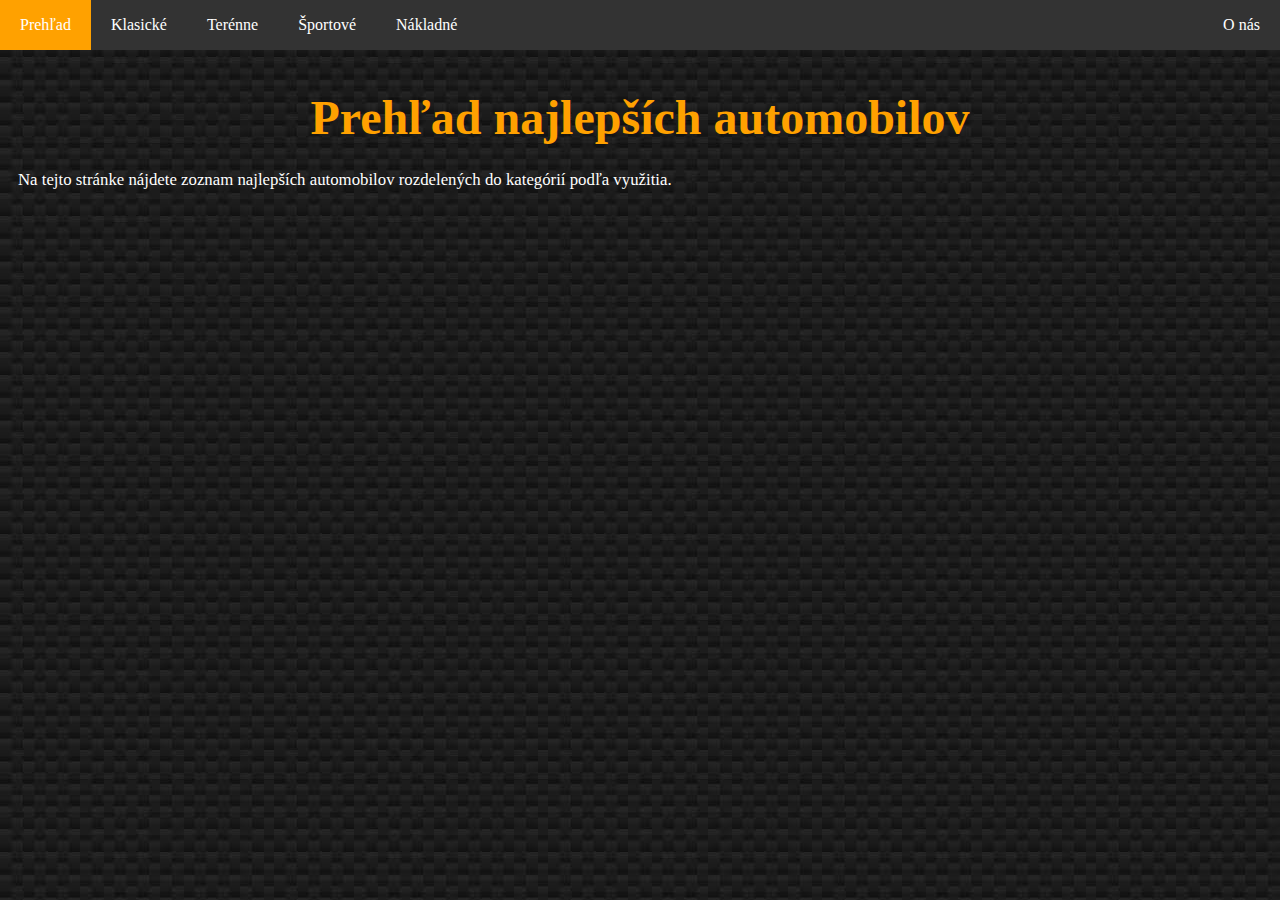
<file: index.html>
<!DOCTYPE html>
<html>
  <head>
    <meta charset="utf-8">
    <meta name="viewport" content="width=device-width, initial-scale=1.0">
    <title>Prehľad</title>
    <link rel="icon" href="img/icon.png" type="png">
    <link rel="stylesheet" href="css/general.css" type="text/css">
  </head>
  <body>
    <header>
      <ul class="navbar">
        <li><a class="active" href="index.html" target="_self">Prehľad</a></li>
        <li><a href="sites/klasicke.html" target="_self">Klasické</a></li>
        <li><a href="sites/terenne.html" target="_self">Terénne</a></li>
        <li><a href="sites/sportove.html" target="_self">Športové</a></li>
        <li><a href="sites/nakladne.html" target="_self">Nákladné</a></li>
        <li class="about"><a href="sites/autor.html" target="_self">O nás</a></li>
      </ul>
    </header>
    <div id="all">
      <h1>Prehľad najlepších automobilov</h1>
      <div class="text" style="font-size: 105%">
        Na tejto stránke nájdete zoznam najlepších automobilov rozdelených do kategórií podľa využitia.
      </div>
    </div>
  </body>
</html>
</file>
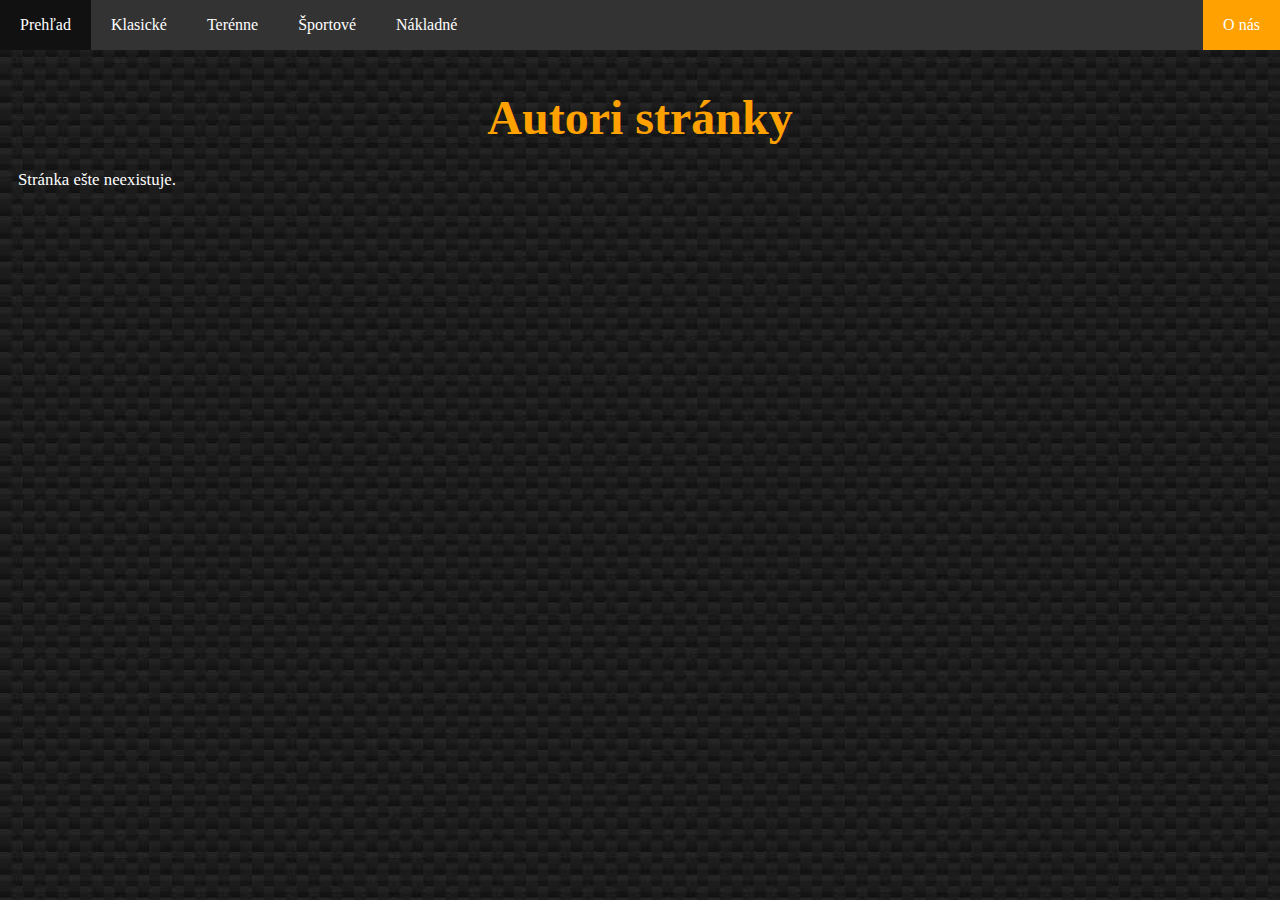
<file: autor.html>
<!DOCTYPE html>
<html>
  <head>
    <meta charset="utf-8">
    <meta name="viewport" content="width=device-width, initial-scale=1.0">
    <title>O nás</title>
    <link rel="icon" href="../img/icon.png" type="png">
    <link rel="stylesheet" href="../css/general.css" type="text/css">
  </head>
  <body>
    <header>
      <ul class="navbar">
        <li><a href="../index.html" target="_self">Prehľad</a></li>
        <li><a href="../sites/klasicke.html" target="_self">Klasické</a></li>
        <li><a href="../sites/terenne.html" target="_self">Terénne</a></li>
        <li><a href="../sites/sportove.html" target="_self">Športové</a></li>
        <li><a href="../sites/nakladne.html" target="_self">Nákladné</a></li>
        <li class="about"><a class="active" href="../sites/autor.html" target="_self">O nás</a></li>
      </ul>
    </header>
    <div id="all">
      <h1>Autori stránky</h1>
      <div class="text" style="font-size: 105%">
        Stránka ešte neexistuje.
      </div>
    </div>
  </body>
</html>
</file>
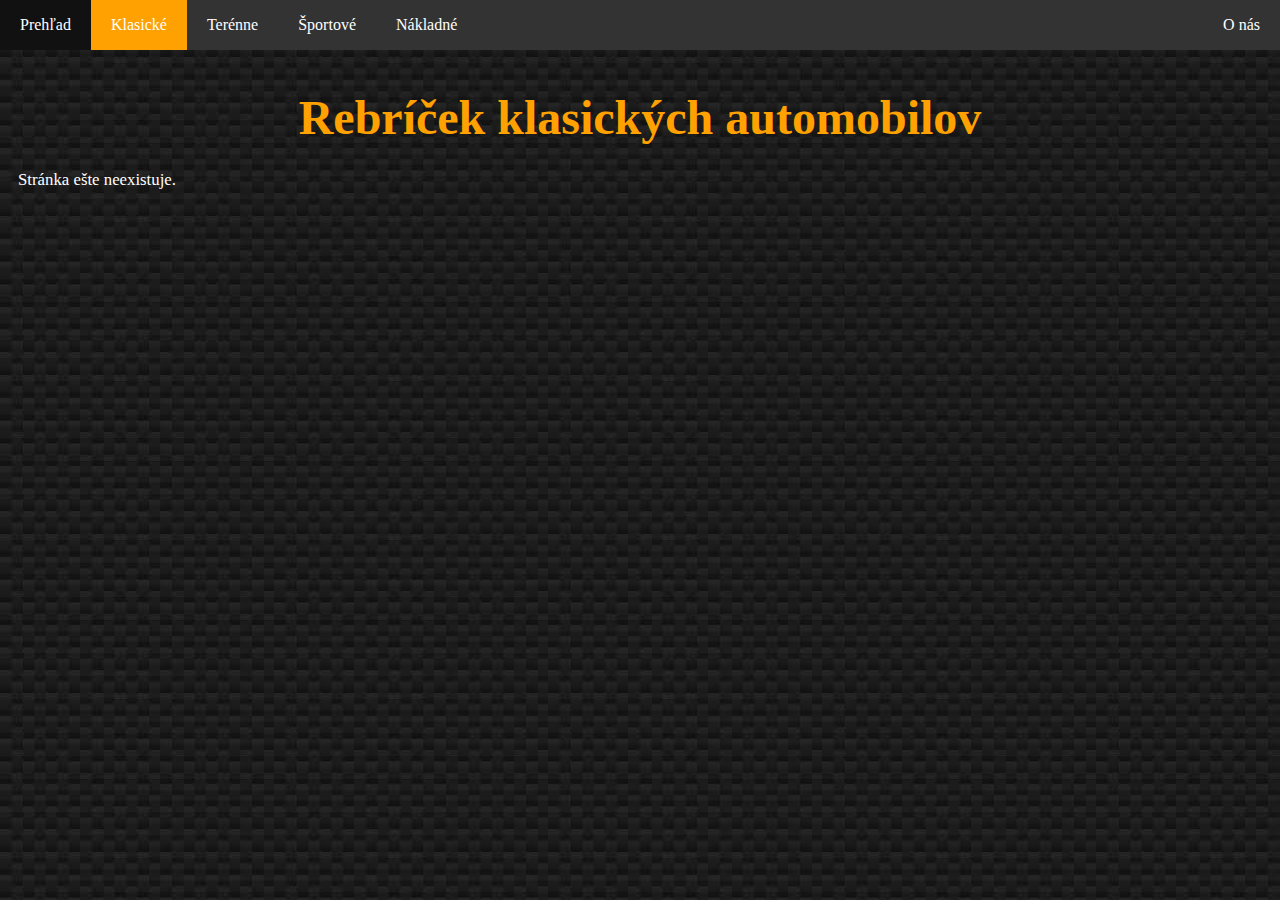
<file: sites/klasicke.html>
<!DOCTYPE html>
<html>
  <head>
    <meta charset="utf-8">
    <meta name="viewport" content="width=device-width, initial-scale=1.0">
    <title>Klasické</title>
    <link rel="icon" href="../img/icon.png" type="png">
    <link rel="stylesheet" href="../css/general.css" type="text/css">
  </head>
  <body>
    <header>
      <ul class="navbar">
        <li><a href="../index.html" target="_self">Prehľad</a></li>
        <li><a class="active" href="../sites/klasicke.html" target="_self">Klasické</a></li>
        <li><a href="../sites/terenne.html" target="_self">Terénne</a></li>
        <li><a href="../sites/sportove.html" target="_self">Športové</a></li>
        <li><a href="../sites/nakladne.html" target="_self">Nákladné</a></li>
        <li class="about"><a href="../sites/autor.html" target="_self">O nás</a></li>
      </ul>
    </header>
    <div id="all">
      <h1>Rebríček klasických automobilov</h1>
      <div class="text" style="font-size: 105%">
        Stránka ešte neexistuje.
      </div>
    </div>
  </body>
</html>
</file>
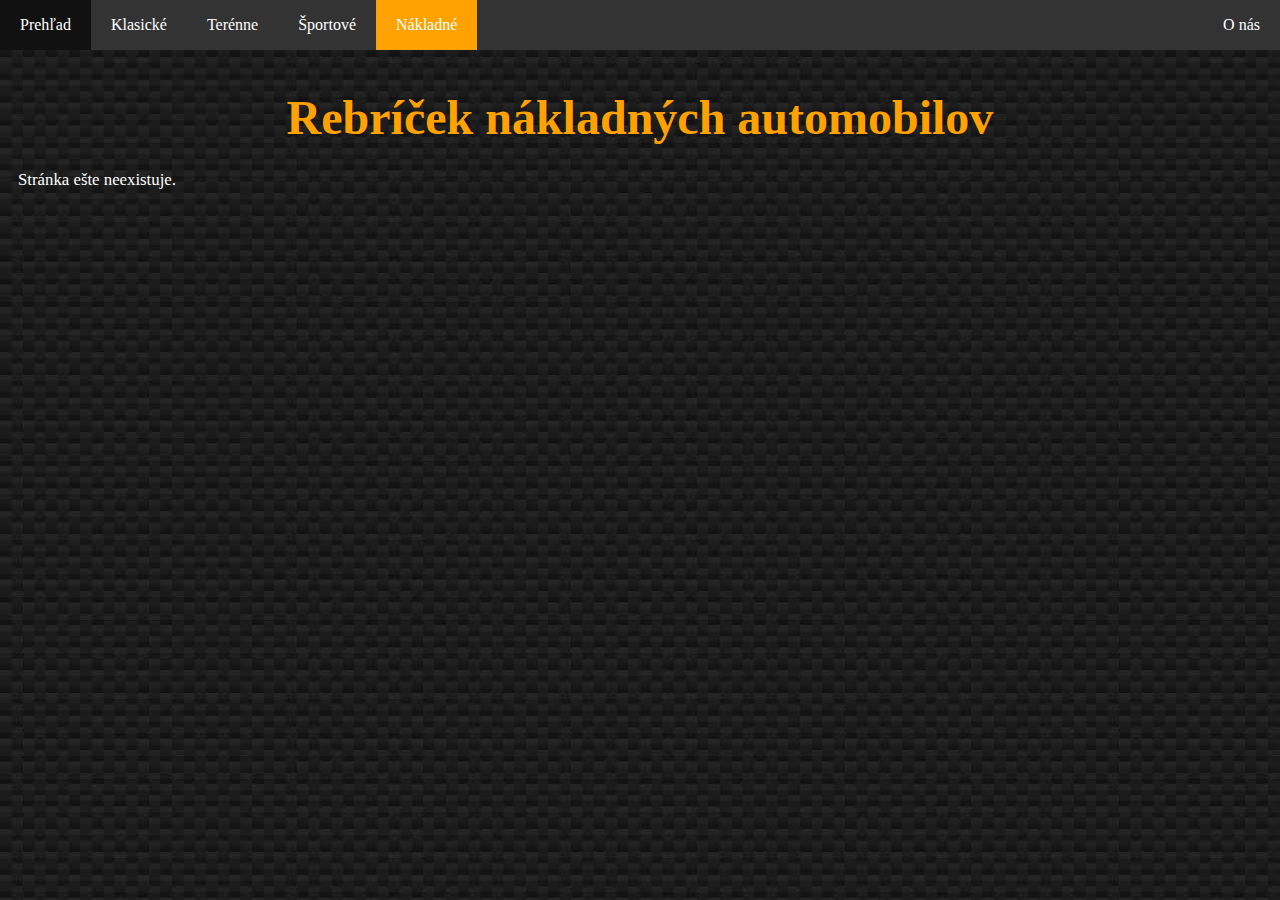
<file: sites/nakladne.html>
<!DOCTYPE html>
<html>
  <head>
    <meta charset="utf-8">
    <meta name="viewport" content="width=device-width, initial-scale=1.0">
    <title>Nákladné</title>
    <link rel="icon" href="../img/icon.png" type="png">
    <link rel="stylesheet" href="../css/general.css" type="text/css">
  </head>
  <body>
    <header>
      <ul class="navbar">
        <li><a href="../index.html" target="_self">Prehľad</a></li>
        <li><a href="../sites/klasicke.html" target="_self">Klasické</a></li>
        <li><a href="../sites/terenne.html" target="_self">Terénne</a></li>
        <li><a href="../sites/sportove.html" target="_self">Športové</a></li>
        <li><a class="active" href="../sites/nakladne.html" target="_self">Nákladné</a></li>
        <li class="about"><a href="../sites/autor.html" target="_self">O nás</a></li>
      </ul>
    </header>
    <div id="all">
      <h1>Rebríček nákladných automobilov</h1>
      <div class="text" style="font-size: 105%">
        Stránka ešte neexistuje.
      </div>
    </div>
  </body>
</html>
</file>
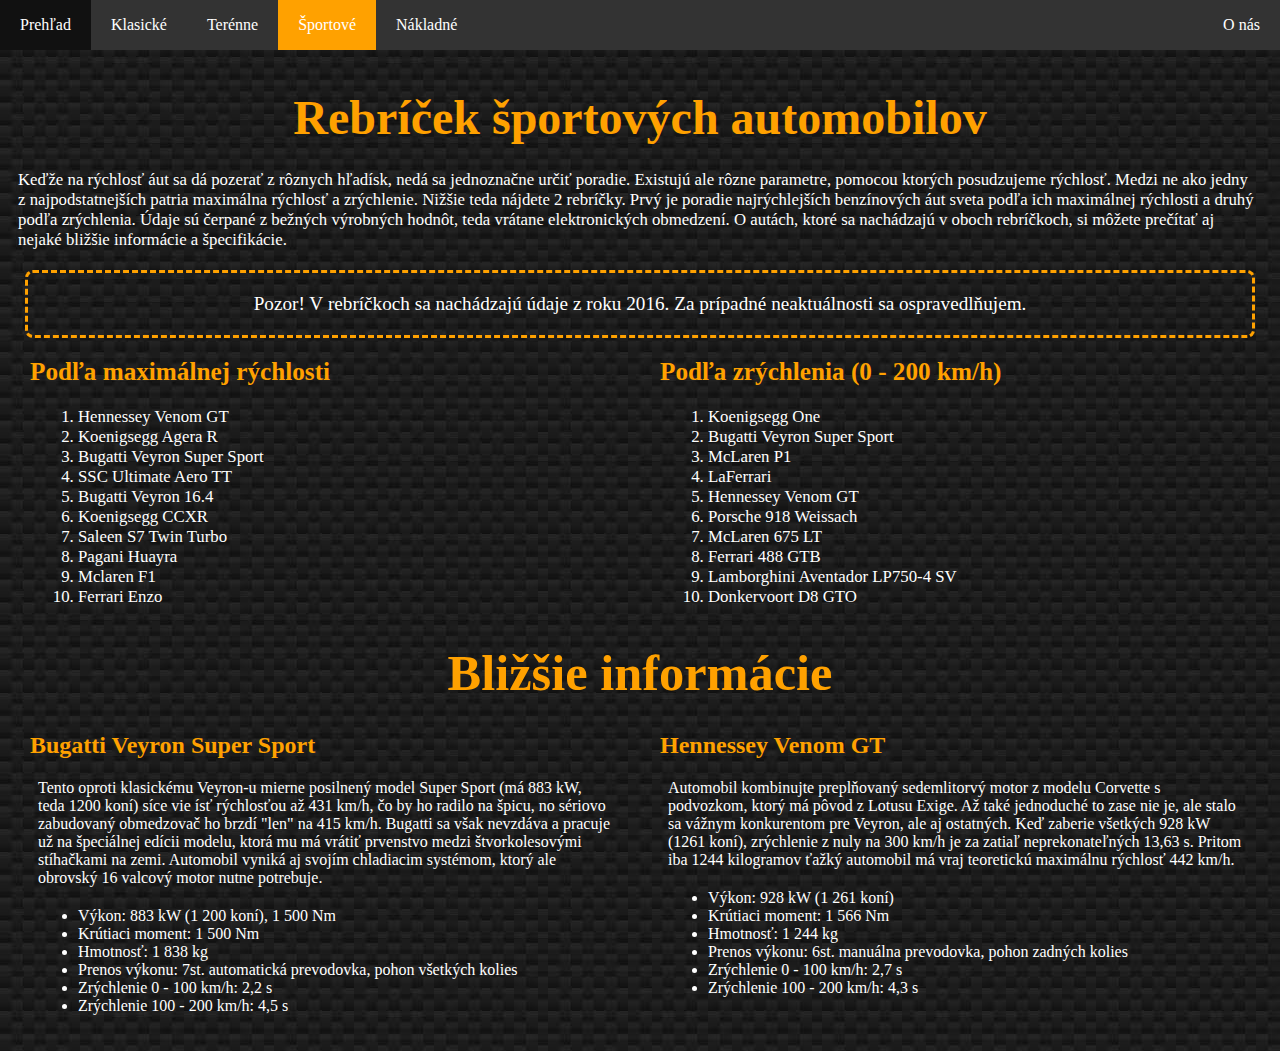
<file: sites/sportove.html>
<!DOCTYPE html>
<html>
  <head>
    <meta charset="utf-8">
    <meta name="viewport" content="width=device-width, initial-scale=1.0">
    <title>Športové</title>
    <link rel="icon" href="../img/icon.png" type="png">
    <link rel="stylesheet" href="../css/general.css" type="text/css">
    <style>
      #list {
        width: 100%;
        font-size: 105%
      }

      .left {
        float: left;
        width: calc(50% - 40px);
        margin: 20px;
        margin-top: 5px;
      }

      .right {
        float: right;
        width: calc(50% - 40px);
        margin: 20px;
        margin-top: 5px;
      }

      .car {
        width: 100%;
        font-family: cursive;
      }
    </style>
  </head>
  <body>
    <header>
      <ul class="navbar">
        <li><a href="../index.html" target="_self">Prehľad</a></li>
        <li><a href="../sites/klasicke.html" target="_self">Klasické</a></li>
        <li><a href="../sites/terenne.html" target="_self">Terénne</a></li>
        <li><a class="active" href="../sites/sportove.html" target="_self">Športové</a></li>
        <li><a href="../sites/nakladne.html" target="_self">Nákladné</a></li>
        <li class="about"><a href="../sites/autor.html" target="_self">O nás</a></li>
      </ul>
    </header>
    <div id="all">
      <h1>Rebríček športových automobilov</h1>
      <div class="text" style="font-size: 105%">
        <p>
          Keďže na&nbsprýchlosť áut sa dá pozerať z&nbsprôznych hľadísk, nedá sa jednoznačne určiť poradie. Existujú ale rôzne
          parametre, pomocou ktorých posudzujeme rýchlosť. Medzi ne ako jedny z&nbspnajpodstatnejších patria maximálna rýchlosť
          a zrýchlenie. Nižšie teda nájdete 2 rebríčky. Prvý je poradie najrýchlejších benzínových áut sveta podľa ich maximálnej
          rýchlosti a druhý podľa zrýchlenia. Údaje sú čerpané z&nbspbežných výrobných hodnôt, teda vrátane elektronických
          obmedzení. O autách, ktoré sa nachádzajú v&nbspoboch rebríčkoch, si môžete prečítať aj nejaké bližšie informácie a
          špecifikácie.
        </p>
      </div>
      <p id="warn">
        Pozor! V&nbsprebríčkoch sa nachádzajú údaje z&nbsproku 2016. Za prípadné neaktuálnosti sa ospravedlňujem.
      </p>
      <div id="list">
        <div class="left">
          <h2>Podľa maximálnej rýchlosti</h2>
          <div class="text">
            <ol>
              <li>Hennessey Venom GT</li>
              <li>Koenigsegg Agera R</li>
              <li>Bugatti Veyron Super Sport</li>
              <li>SSC Ultimate Aero TT</li>
              <li>Bugatti Veyron 16.4</li>
              <li>Koenigsegg CCXR</li>
              <li>Saleen S7 Twin Turbo</li>
              <li>Pagani Huayra</li>
              <li>Mclaren F1</li>
              <li>Ferrari Enzo</li>
            </ol>
          </div>
        </div>
        <div class="right">
          <h2>Podľa zrýchlenia (0 - 200 km/h)</h2>
          <div class="text">
            <ol>
              <li>Koenigsegg One</li>
              <li>Bugatti Veyron Super Sport</li>
              <li>McLaren P1</li>
              <li>LaFerrari</li>
              <li>Hennessey Venom GT</li>
              <li>Porsche 918 Weissach</li>
              <li>McLaren 675 LT</li>
              <li>Ferrari 488 GTB</li>
              <li>Lamborghini Aventador LP750-4 SV</li>
              <li>Donkervoort D8 GTO</li>
            </ol>
          </div>
        </div>
      </div>
      <div>
        <div style="font-size: 105%; text-align: center">
          <h1>Bližšie informácie</h1>
        </div>
        <div class="car">
          <div class="left">
            <a href="http://images.rajmodelov.sk/obrazky/produkt/FI/149312/1-18-bugatti-veyron-super-sport-carbon-black-orange-side-skirts.jpg?1516194484" target="_self">
              <h2>Bugatti Veyron Super Sport</h2>
            </a>
            <div class="text">
              <p>
                Tento oproti klasickému Veyron-u mierne posilnený model Super Sport (má 883 kW, teda 1200 koní) síce vie ísť
                rýchlosťou až 431 km/h, čo by ho radilo na špicu, no sériovo zabudovaný obmedzovač ho brzdí "len" na 415 km/h.
                Bugatti sa však nevzdáva a pracuje už na špeciálnej edícii modelu, ktorá mu má vrátiť prvenstvo medzi
                štvorkolesovými stíhačkami na zemi. Automobil vyniká aj svojím chladiacim systémom, ktorý ale obrovský
                16 valcový motor nutne potrebuje.
              </p>
              <ul>
                <li>Výkon: 883 kW (1 200 koní), 1 500 Nm</li>
                <li>Krútiaci moment: 1 500 Nm</li>
                <li>Hmotnosť: 1 838 kg</li>
                <li>Prenos výkonu: 7st. automatická prevodovka, pohon všetkých kolies</li>
                <li>Zrýchlenie 0 - 100 km/h: 2,2 s</li>
                <li>Zrýchlenie 100 - 200 km/h: 4,5 s</li>
              </ul>
            </div>
          </div>
          <div class="right">
            <a href="http://www.hlavnespravy.sk/wp-content/uploads/2014/03/ilustra%C4%8Dne_foto.jpg" target="_self">
              <h2>Hennessey Venom GT</h2>
            </a>
            <div class="text">
              <p>
                Automobil kombinujte preplňovaný sedemlitorvý motor z modelu Corvette s podvozkom, ktorý má pôvod z Lotusu
                Exige. Až také jednoduché to zase nie je, ale stalo sa vážnym konkurentom pre Veyron, ale aj ostatných. Keď
                zaberie všetkých 928 kW (1261 koní), zrýchlenie z nuly na 300 km/h je za zatiaľ neprekonateľných 13,63 s.
                Pritom iba 1244 kilogramov ťažký automobil má vraj teoretickú maximálnu rýchlosť 442 km/h.
              </p>
              <ul>
                <li>Výkon: 928 kW (1 261 koní)</li>
                <li>Krútiaci moment: 1 566 Nm</li>
                <li>Hmotnosť: 1 244 kg</li>
                <li>Prenos výkonu: 6st. manuálna prevodovka, pohon zadných kolies</li>
                <li>Zrýchlenie 0 - 100 km/h: 2,7 s</li>
                <li>Zrýchlenie 100 - 200 km/h: 4,3 s</li>
              </ul>
            </div>
          </div>
        </div>
      </div>
    </div>
  </body>
</html>
</file>
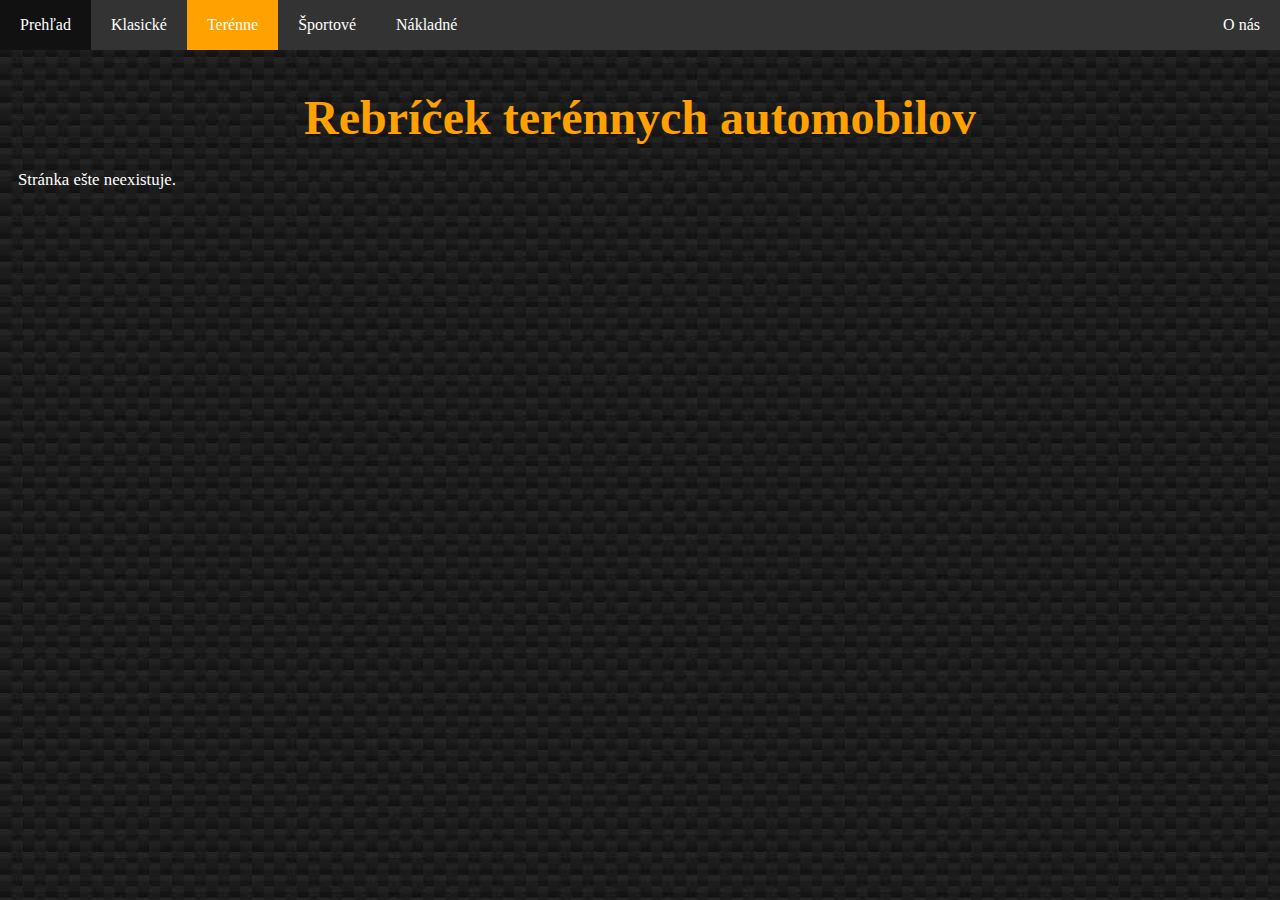
<file: sites/terenne.html>
<!DOCTYPE html>
<html>
  <head>
    <meta charset="utf-8">
    <meta name="viewport" content="width=device-width, initial-scale=1.0">
    <title>Terénne</title>
    <link rel="icon" href="../img/icon.png" type="png">
    <link rel="stylesheet" href="../css/general.css" type="text/css">
  </head>
  <body>
    <header>
      <ul class="navbar">
        <li><a href="../index.html" target="_self">Prehľad</a></li>
        <li><a href="../sites/klasicke.html" target="_self">Klasické</a></li>
        <li><a class="active" href="../sites/terenne.html" target="_self">Terénne</a></li>
        <li><a href="../sites/sportove.html" target="_self">Športové</a></li>
        <li><a href="../sites/nakladne.html" target="_self">Nákladné</a></li>
        <li class="about"><a href="../sites/autor.html" target="_self">O nás</a></li>
      </ul>
    </header>
    <div id="all">
      <h1>Rebríček terénnych automobilov</h1>
      <div class="text" style="font-size: 105%">
        Stránka ešte neexistuje.
      </div>
    </div>
  </body>
</html>
</file>
<file: css/general.css>
body {
  margin: 0;
  color: white;
  background: url(../img/background.jpg);
  font-family: serif;
}

.navbar {
  position: fixed;
  top: 0px;
  width: 100%;
}

ul.navbar {
    list-style-type: none;
    margin: 0;
    padding: 0;
    overflow: hidden;
    background-color: #333;
}

ul.navbar li {float: left;}

ul.navbar li a {
    display: block;
    color: white;
    text-align: center;
    padding: 16px 20px;
    text-decoration: none;
}

ul.navbar li a:hover:not(.active) {background-color: #111;}

ul.navbar li a.active {background-color: #ffa100;}

ul.navbar li.about {float: right;}

@media screen and (max-width: 620px){
    ul.navbar li.about,
    ul.navbar li {float: none;}
}

h1 {
  margin-top: 80px;
  margin-bottom: 25px;
  text-align: center;
  color: #ffa100;
  font-size: 300%;
}

h2 {
  color: #ffa100;
  margin-top: 0px;
}

p {
  margin-bottom: 20px;
}

#all {
  margin: 0;
  padding: 10px;
}

.text {
  margin: 8px;
  margin-top: 0px;
}

#warn {
  margin: 15px;
  padding: 20px;
  border-style: dashed;
  border-color: #ffa100;
  border-width: 3px;
  border-radius: 8px;
  font-size: 120%;
  text-align: center;
}

a {
  text-decoration: none;
}
</file>
